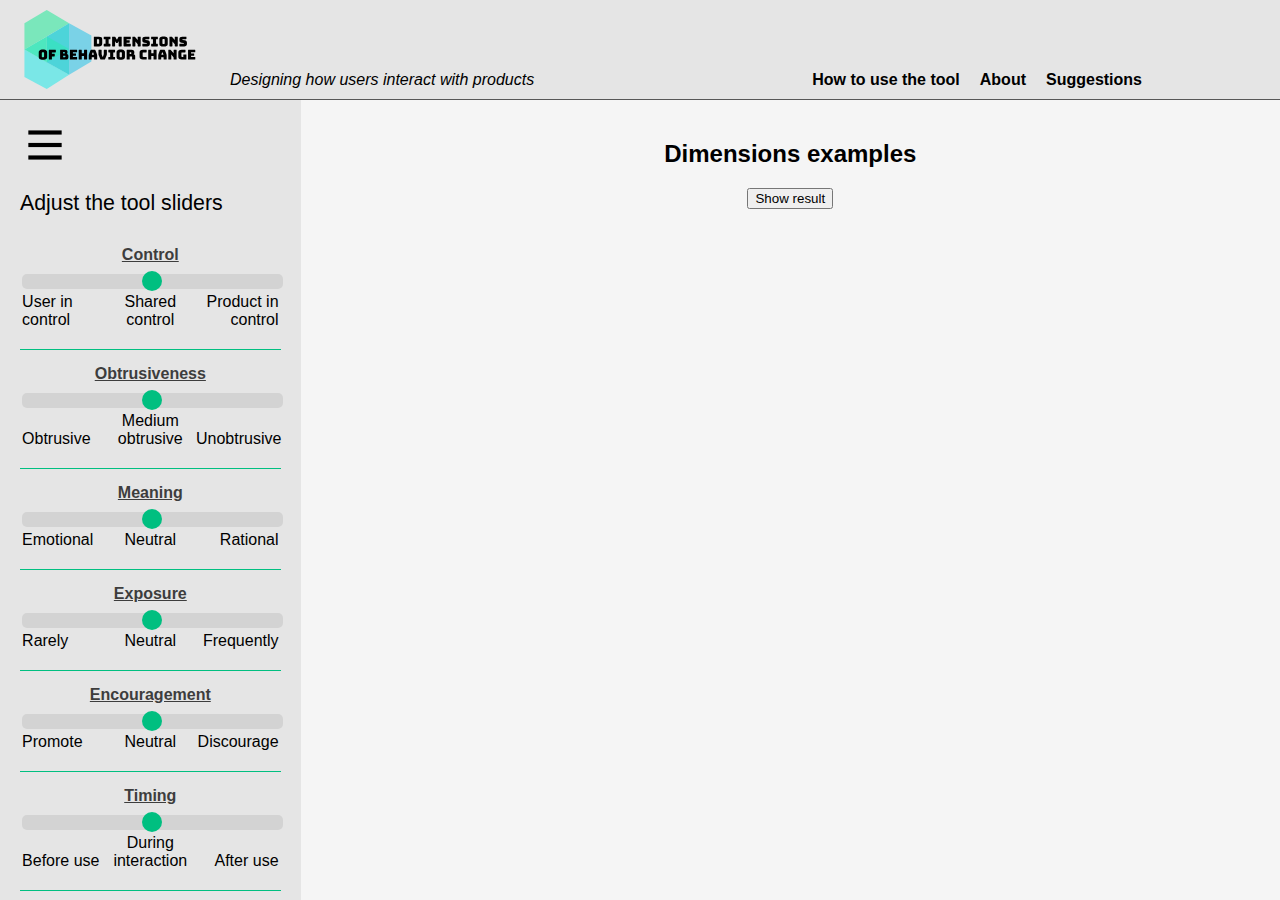
<file: index.html>
<!DOCTYPE html>
    <head>
        <meta charset="utf-8">
        <title>Dimensions of behaviour change</title>
        <meta name="description" content="">
        <meta name="viewport" content="width=device-width, initial-scale=1">
        <link rel="stylesheet" href="CSS/style.css">
        <script src="./lib/jquery.js"></script>
        <script src="./js/populator.js"></script>
    </head>
    <body>
        <div>
            
            <!-- <h1>Dimensions of behaviour change</h1>
            <h3>Decide how users interact with products</h3> --> 
        </div>
        <div class="menu">
            <div class="menu-left">
                <a class="menu-banner" href="index.html">
                    <img class="logo-img" src="./img/DOB.svg">
                </a>
                <p style="font-style:italic; margin:auto 0px 0px auto; padding:10px">Designing how users interact with products</p>
            </div>
            <div class="menu-right">
                <a href="how_to_use_the_tool.html">How to use the tool</a>
                <a href="about.html">About</a>
                <a href="contact_us.html">Suggestions</a>
            </div>
        </div>
        <div class="wrapper">
            <div id="leftPane" class="left">
                <img onclick="toggle()" class="hamburger" src="img/hamburger.svg" />
                <script>
                    function toggle()
                    {
                        var controlPane = document.getElementById("controls");
                        var leftPane = document.getElementById("leftPane");
                        if (controlPane.style.display === "none") {
                            controlPane.style.display = "";
                            leftPane.style.width = "";
                        } else
                        {
                            controlPane.style.display = "none";
                            leftPane.style.width = "100px";
                        }
                    }
                </script>
                <div id="controls">
                    <p style="font-size: 16pt; text-align: left;">Adjust the tool sliders</p>
                    <div class="sliderEntry">
                        <a href="#">Control</a>
                        <form id="sliderData">
                            <input id="slider1" class="slider" class="slider" type="range" min="1" max="3">
                        </form>
                        <div style="width: 100%;">
                            <div class="sliderPoint"><p class="pTxtLeft">User in control</p></div>
                            <div class="sliderPoint"><p class="pTxtCenter">Shared control</p></div>
                            <div class="sliderPoint"><p class="pTxtRight">Product in control</p></div>
                        </div>
                    </div>
                    <div class="sliderEntry">
                        <a href="#">Obtrusiveness</a>
                        <form id="sliderData">
                            <input id="slider2" class="slider" type="range" min="1" max="3">
                        </form>
                        <div style="width: 100%;">
                            <div class="sliderPoint"><p class="pTxtLeft">Obtrusive</p></div>
                            <div class="sliderPoint"><p class="pTxtCenter">Medium obtrusive</p></div>
                            <div class="sliderPoint"><p class="pTxtRight">Unobtrusive</p></div>
                        </div>
                    </div>
                    <div class="sliderEntry">
                        <a href="#">Meaning</a>
                        <form id="sliderData">
                            <input id="slider3" class="slider" class="slider" type="range" min="1" max="3">
                        </form>
                        <div style="width: 100%;">
                            <div class="sliderPoint"><p class="pTxtLeft">Emotional</p></div>
                            <div class="sliderPoint"><p class="pTxtCenter">Neutral</p></div>
                            <div class="sliderPoint"><p class="pTxtRight">Rational</p></div>
                        </div>
                    </div>
                    <div class="sliderEntry">
                        <a href="#">Exposure</a>
                        <form id="sliderData">
                            <input id="slider4" class="slider" class="slider" type="range" min="1" max="3">
                        </form>
                        <div style="width: 100%;">
                            <div class="sliderPoint"><p class="pTxtLeft">Rarely</p></div>
                            <div class="sliderPoint"><p class="pTxtCenter">Neutral</p></div>
                            <div class="sliderPoint"><p class="pTxtRight">Frequently</p></div>
                        </div>
                    </div>
                    <div class="sliderEntry">
                        <a href="#">Encouragement</a>
                        <form id="sliderData">
                            <input id="slider5" class="slider" class="slider" type="range" min="1" max="3">
                        </form>
                        <div style="width: 100%;">
                            <div class="sliderPoint"><p class="pTxtLeft">Promote</p></div>
                            <div class="sliderPoint"><p class="pTxtCenter">Neutral</p></div>
                            <div class="sliderPoint"><p class="pTxtRight">Discourage</p></div>
                        </div>
                    </div>
                    <div class="sliderEntry">
                        <a href="#">Timing</a>
                        <form id="sliderData">
                            <input id="slider6" class="slider" class="slider" type="range" min="1" max="3">
                        </form>
                        <div style="width: 100%;">
                            <div class="sliderPoint"><p class="pTxtLeft">Before use</p></div>
                            <div class="sliderPoint"><p class="pTxtCenter">During interaction</p></div>
                            <div class="sliderPoint"><p class="pTxtRight">After use</p></div>
                        </div>
                    </div>
                    <div class="sliderEntry">
                        <a href="#">Empathy</a>
                        <form id="sliderData">
                            <input id="slider7" class="slider" class="slider" type="range" min="1" max="3">
                        </form>
                        <div style="width: 100%;">
                            <div class="sliderPoint"><p class="pTxtLeft">Me</p></div>
                            <div class="sliderPoint"><p class="pTxtCenter">Neutral</p></div>
                            <div class="sliderPoint"><p class="pTxtRight">Others</p></div>
                        </div>
                    </div>
                    <div class="sliderEntry">
                        <a href="#">Importance</a>
                        <form id="sliderData">
                            <input id="slider8" class="slider" class="slider" type="range" min="1" max="3">
                        </form>
                        <div style="width: 100%;">
                            <div class="sliderPoint"><p class="pTxtLeft">Important</p></div>
                            <div class="sliderPoint"><p class="pTxtCenter">Neutral</p></div>
                            <div class="sliderPoint"><p class="pTxtRight">Unimportant</p></div>
                        </div>
                    </div>
                    <div class="sliderEntry">
                        <a href="#">Direction</a>
                        <form id="sliderData">
                            <input id="slider9" class="slider" class="slider" type="range" min="1" max="3">
                        </form>
                        <div style="width: 100%;">
                            <div class="sliderPoint"><p class="pTxtLeft">In line</p></div>
                            <div class="sliderPoint"><p class="pTxtCenter">Neutral</p></div>
                            <div class="sliderPoint"><p class="pTxtRight">Opposing</p></div>
                        </div>
                    </div>
                </div>
            </div>

            <div class="main">
                <h2>Dimensions examples</h2>
                <button onclick="populate_items()">Show result</button>
                <div class="items" id="items"></div>
            </div>
            
        </div>
    </body>
</html>
</file>
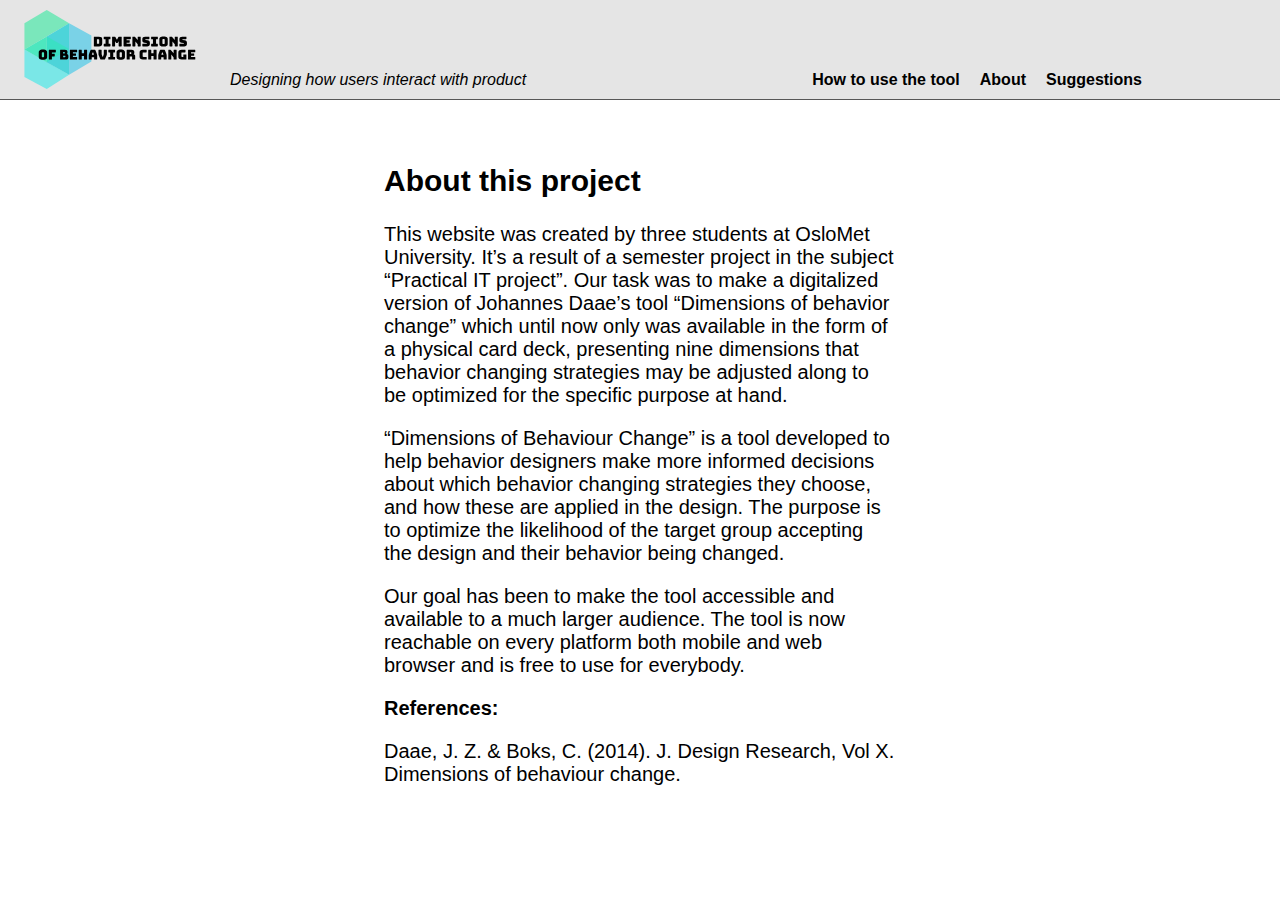
<file: about.html>
<!DOCTYPE html>
    <head>
        <meta charset="utf-8">
        <title>About</title>
        <meta name="description" content="">
        <meta name="viewport" content="width=device-width, initial-scale=1">
        <link rel="stylesheet" href="CSS/style.css">
    </head>
    <body>
        <div class="menu">
            <div class="menu-left">
                <a class="menu-banner" href="index.html">
                    <img class="logo-img" src="./img/DOB.svg">
                </a>
                <p style="font-style:italic; margin:auto 0px 0px auto; padding:10px">Designing how users interact with product</p>
            </div>
            <div class="menu-right">
                <a href="how_to_use_the_tool.html">How to use the tool</a>
                <a href="about.html">About</a>
                <a href="contact_us.html">Suggestions</a>
            </div>
        </div>
        <div class="txtArea">
            <h2>About this project</h2>
            <p>This website was created by three students at OsloMet University. It’s a result of a semester project in the subject “Practical IT project”. 
               Our task was to make a digitalized version of Johannes Daae’s tool “Dimensions of behavior change” which until now only was available in the 
               form of a physical card deck, presenting nine dimensions that behavior changing strategies may be adjusted along to be optimized for the specific purpose at hand. 
            </p>
            <p>      
               “Dimensions of Behaviour Change” is a tool developed to help behavior designers make more informed decisions about which behavior changing strategies they choose, 
               and how these are applied in the design. The purpose is to optimize the likelihood of the target group accepting the design and their behavior being changed.  
            </p>  
            <p>    
               Our goal has been to make the tool accessible and available to a much larger audience. The tool is now reachable on every platform both mobile and web browser and is 
               free to use for everybody. 
            </p>
            <p>
                <b>References:</b>
            </p>
            <p>
                Daae, J. Z. & Boks, C. (2014). J. Design Research, Vol X. Dimensions of behaviour change.
            </p>
        </div>
    </body>
</html>
</file>
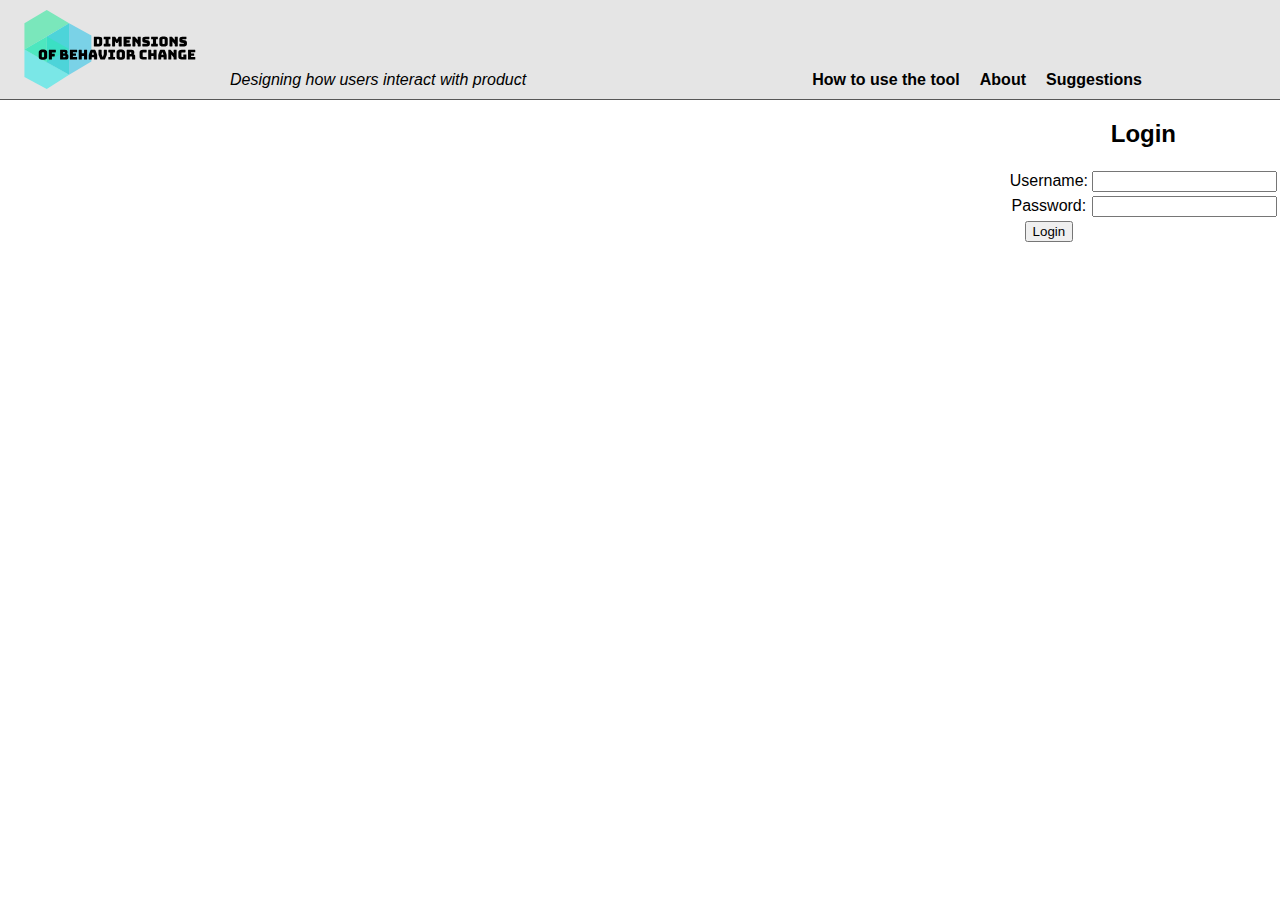
<file: admin.html>
<!DOCTYPE html>
    <head>
        <meta charset="utf-8">
        <title>Admin</title>
        <meta name="description" content="">
        <meta name="viewport" content="width=device-width, initial-scale=1">
        <link rel="stylesheet" href="CSS/style.css">
    </head>
    <body>
        <div class="menu">
            <div class="menu-left">
                <a class="menu-banner" href="index.html">
                    <img class="logo-img" src="./img/DOB.svg">
                </a>
                <p style="font-style:italic; margin:auto 0px 0px auto; padding:10px">Designing how users interact with product</p>
            </div>
            <div class="menu-right">
                <a href="how_to_use_the_tool.html">How to use the tool</a>
                <a href="about.html">About</a>
                <a href="contact_us.html">Suggestions</a>
            </div>
        </div>
        <div class = "loginForm">
            <h2>Login</h2>
            <form action="" method="POST" name="login">
            <table> 
                <tr>
                    <td>Username:</td>
                    <td><input type="text" name="username"></td>
                </tr>
                <tr>
                    <td>Password:</td>
                    <td><input type="password" name="password">
                </tr>
                <tr><td><input type="submit" name="admin" value="Login"></td></tr>
            </table>
        </form>
        </div>
    </body>
</html>
</file>
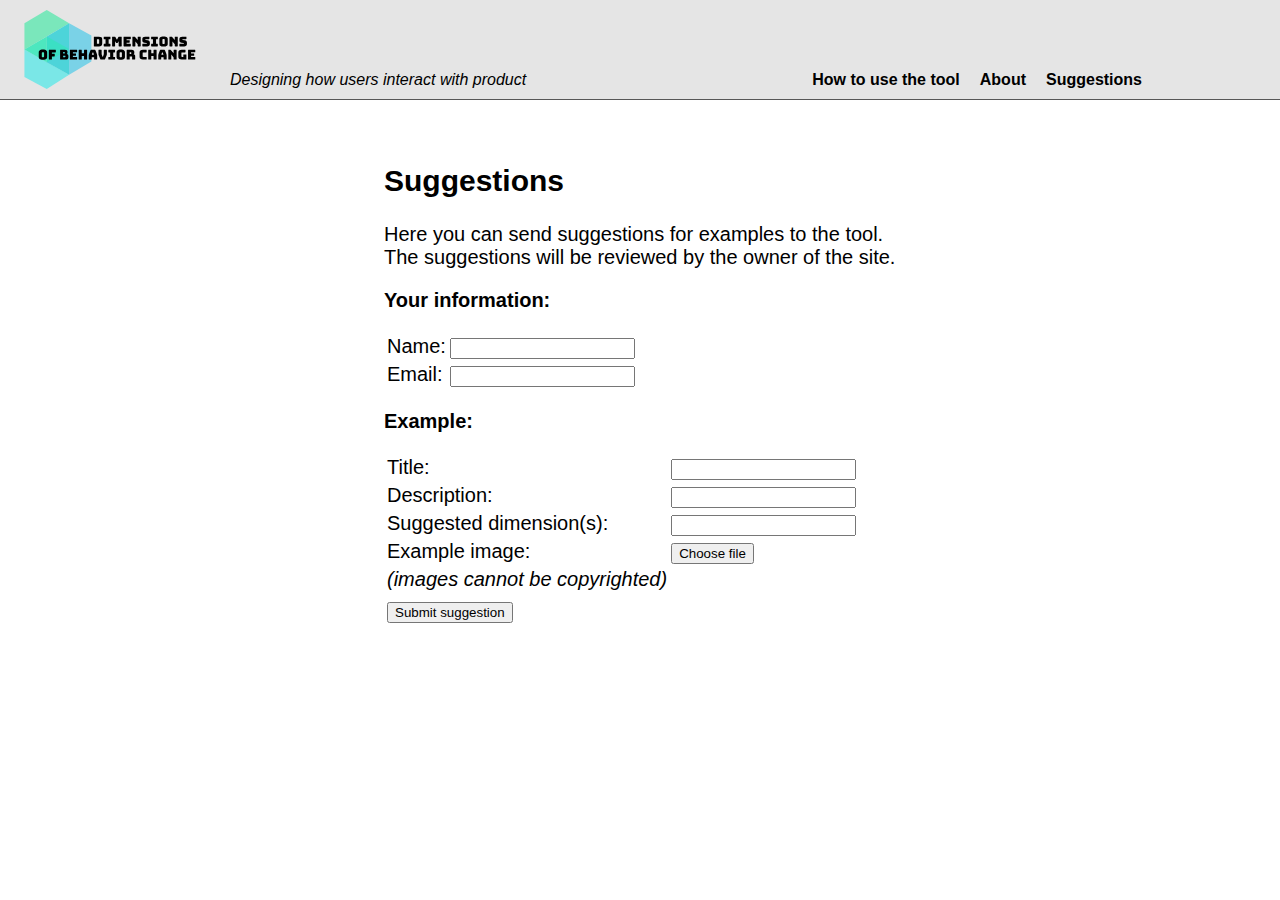
<file: contact_us.html>
<!DOCTYPE html>
    <head>
        <meta charset="utf-8">
        <title>Contact us</title>
        <meta name="description" content="">
        <meta name="viewport" content="width=device-width, initial-scale=1">
        <link rel="stylesheet" href="CSS/style.css">
    </head>
    <body>
        <div class="menu">
            <div class="menu-left">
                <a class="menu-banner" href="index.html">
                    <img class="logo-img" src="./img/DOB.svg">
                </a>
                <p style="font-style:italic; margin:auto 0px 0px auto; padding:10px">Designing how users interact with product</p>
            </div>
            <div class="menu-right">
                <a href="how_to_use_the_tool.html">How to use the tool</a>
                <a href="about.html">About</a>
                <a href="contact_us.html">Suggestions</a>
            </div>
        </div>
        <div class="txtArea">
            <h2>Suggestions</h2>
            <p>Here you can send suggestions for examples to the tool. The suggestions will be reviewed by the owner of the site.</p>
            <p><b>Your information:</b></p>
            <p>
                <table>
                    <tr>
                        <td>Name: </td>
                        <td><input type="text" name="name"/></td>
                    </tr>
                    <tr>
                        <td>Email: </td>
                        <td><input type="text" name="email"/></td>
                    </tr>
                </table>
            </p>
            <p><b>Example: </b></p>
            <p>
                <table>
                    <tr>
                        <td>Title: </td>
                        <td><input type="text" name="title"/></td>
                    </tr>
                    <tr>
                        <td>Description: </td>
                        <td><input type="text" name="description"/></td>
                    </tr>
                    <tr>
                        <td>Suggested dimension(s): </td>
                        <td><input type="text" name="dimension"/></td>
                    </tr>
                    <tr>
                        <td>Example image: </td>
                        <td><input type="button" name="image" value="Choose file"/></td>
                    </tr>
                    <tr><td ><i>(images cannot be copyrighted)</i></td></tr>
                    <tr><td></td></tr>
                    <tr><td><input type="button" name="submit" value="Submit suggestion"/></td></tr>
                </table>
            </p>
        </div>
    </body>
</html>
</file>
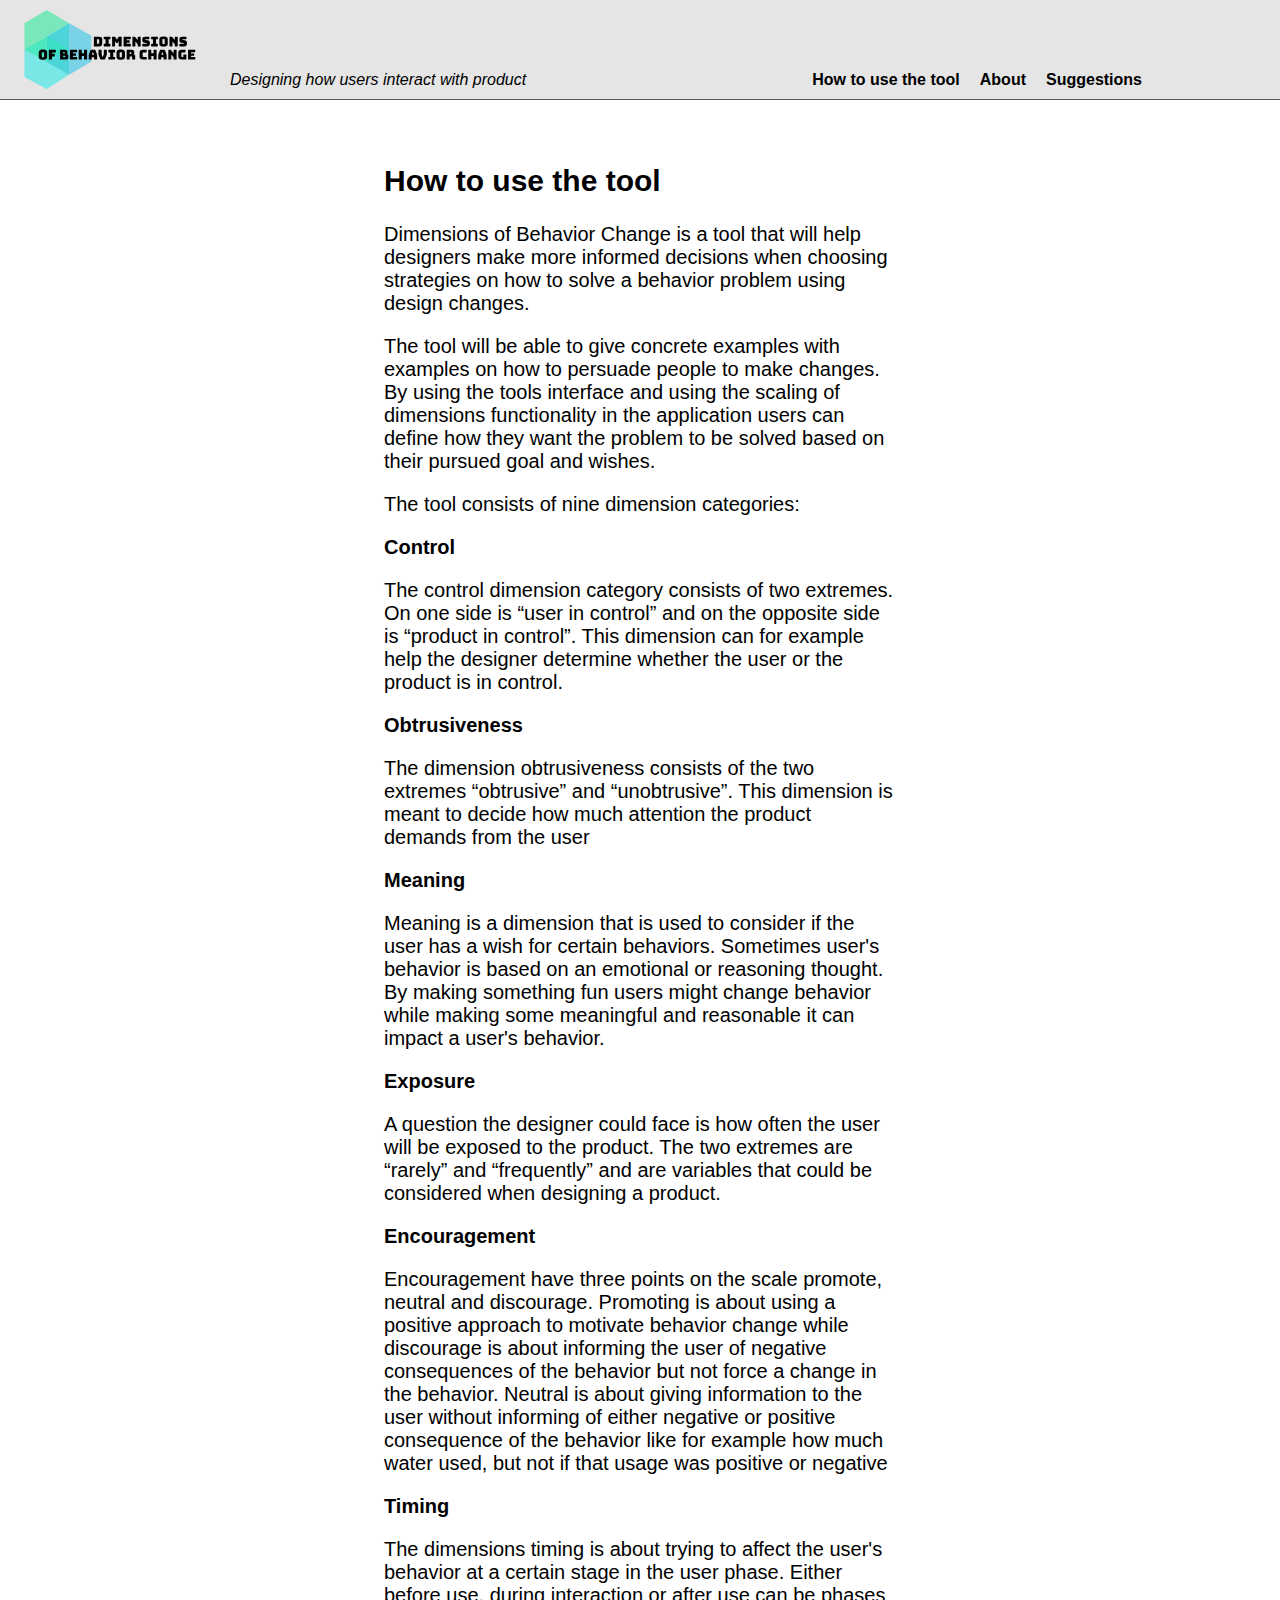
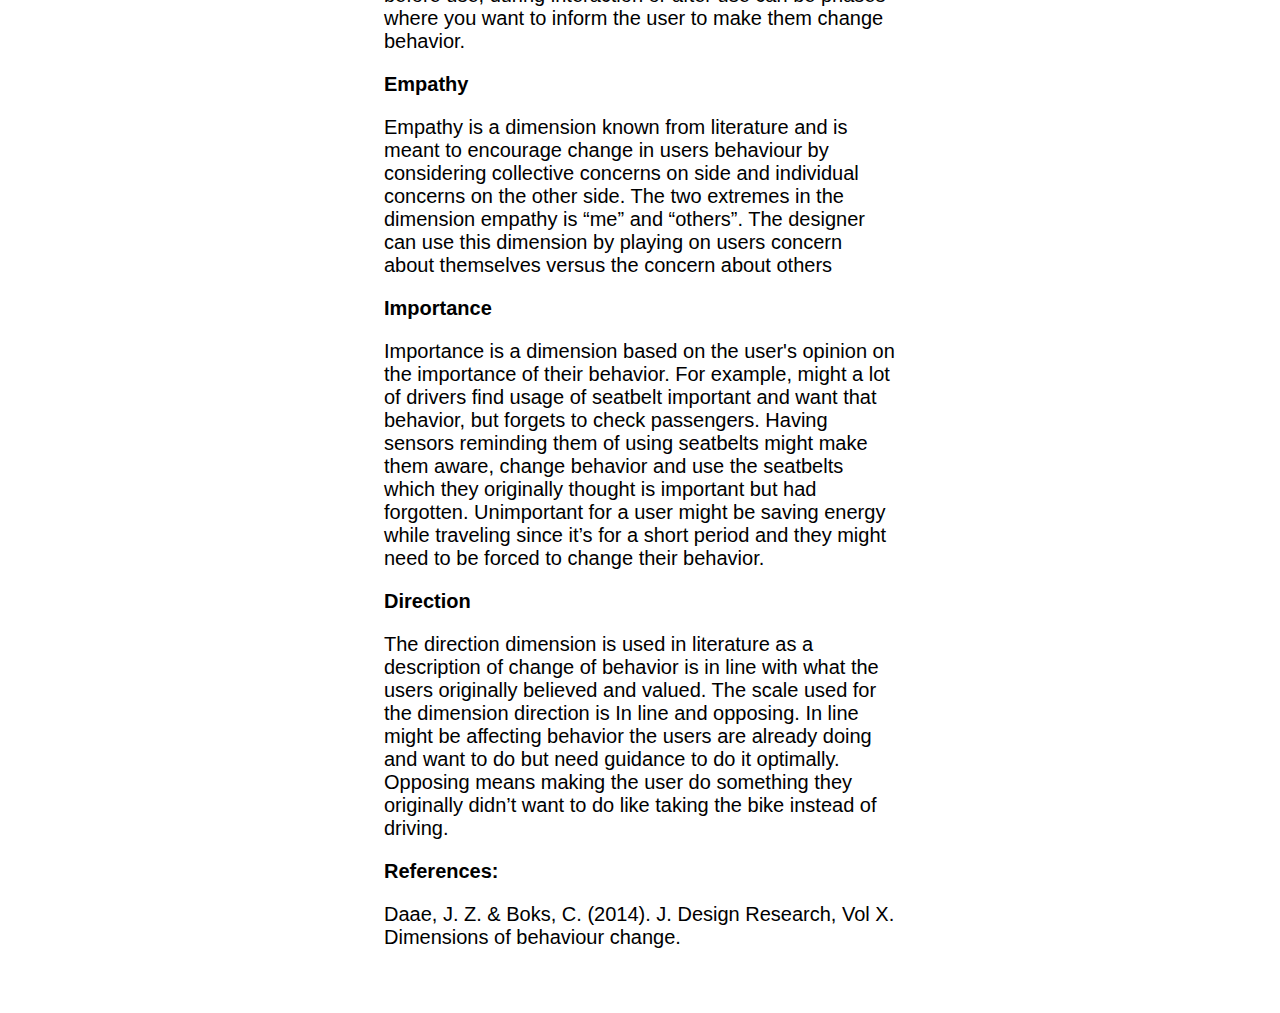
<file: how_to_use_the_tool.html>
<!DOCTYPE html>
<script>
    
</script>
    <head>
        <meta charset="utf-8">
        <title>How to use the tool</title>
        <meta name="description" content="">
        <meta name="viewport" content="width=device-width, initial-scale=1">
        <link rel="stylesheet" href="CSS/style.css">
    </head>
    <body style="overflow:auto"> <!-- Dette fordi den er overstyrt i .body i style.css-->
        <div class="menu">
            <div class="menu-left">
                <a class="menu-banner" href="index.html">
                    <img class="logo-img" src="./img/DOB.svg">
                </a>
                <p style="font-style:italic; margin:auto 0px 0px auto; padding:10px">Designing how users interact with product</p>
            </div>
            <div class="menu-right">
                <a href="how_to_use_the_tool.html">How to use the tool</a>
                <a href="about.html">About</a>
                <a href="contact_us.html">Suggestions</a>
            </div>
        </div>
        <div class="txtArea">
            <h2>How to use the tool</h2>
            <p>Dimensions of Behavior Change is a tool that will help designers make more informed decisions when choosing strategies 
                on how to solve a behavior problem using design changes.  
            </p>
            <p>The tool will be able to give concrete examples with examples on how to persuade people to make changes. By using the 
               tools interface and using the scaling of dimensions functionality in the application users can define how they want the 
               problem to be solved based on their pursued goal and wishes. 
            </p>
            <p>
                The tool consists of nine dimension categories:
            </p>
            <p><b>Control</b></p>
            <p> 
                 The control dimension category consists of two extremes. On one side is “user in control” and on the opposite side is “product in control”. 
                This dimension can for example help the designer determine whether the user or the product is in control.
            </p>
            <p><b>Obtrusiveness</b></p>
            <p> 
                The dimension obtrusiveness consists of the two extremes “obtrusive” and “unobtrusive”. This dimension is meant to decide how much attention 
                the product demands from the user
            </p>
            <p><b>Meaning</b></p>
            <p>
                Meaning is a dimension that is used to consider if the user has a wish for certain behaviors. Sometimes user's behavior is based on an emotional 
                or reasoning thought. By making something fun users might change behavior while making some meaningful and reasonable it can impact a user's behavior.  
            </p>
            <p><b>Exposure</b></p>
            <p>
                A question the designer could face is how often the user will be exposed to the product. The two extremes are “rarely” and “frequently” and are 
                variables that could be considered when designing a product.  
            </p>
            <p><b>Encouragement</b></p>
            <p>
                Encouragement have three points on the scale promote, neutral and discourage. Promoting is about using a positive approach to motivate behavior 
                change while discourage is about informing the user of negative consequences of the behavior but not force a change in the behavior. Neutral is 
                about giving information to the user without informing of either negative or positive consequence of the behavior like for example how much water 
                used, but not if that usage was positive or negative
            </p>
            <p><b>Timing</b></p>
            <p>
                The dimensions timing is about trying to affect the user's behavior at a certain stage in the user phase. Either before use, during interaction or 
                after use can be phases where you want to inform the user to make them change behavior.  
            </p>
            <p><b>Empathy</b></p>
            <p>
                Empathy is a dimension known from literature and is meant to encourage change in users behaviour by considering collective concerns on side and 
                individual concerns on the other side. The two extremes in the dimension empathy is “me” and “others”. The designer can use this dimension by 
                playing on users concern about themselves versus the concern about others 
            </p>
            <p><b>Importance</b></p>
            <p>
                Importance is a dimension based on the user's opinion on the importance of their behavior. For example, might a lot of drivers find usage of seatbelt 
                important and want that behavior, but forgets to check passengers. Having sensors reminding them of using seatbelts might make them aware, change behavior 
                and use the seatbelts which they originally thought is important but had forgotten. Unimportant for a user might be saving energy while traveling since 
                it’s for a short period and they might need to be forced to change their behavior. 
            </p>
            <p><b>Direction</b></p>
            <p>
                The direction dimension is used in literature as a description of change of behavior is in line with what the users originally believed and valued. 
                The scale used for the dimension direction is In line and opposing. In line might be affecting behavior the users are already doing and want to do but 
                need guidance to do it optimally. Opposing means making the user do something they originally didn’t want to do like taking the bike instead of driving. 
            </p>
            <p><b> References:</b></p>
            <p> Daae, J. Z. & Boks, C. (2014). J. Design Research, Vol X. Dimensions of behaviour change.</p>
        </div>
    </body>
</html>
</file>
<file: CSS/style.css>
* {
    box-sizing: border-box;
    font-family: Arial, Helvetica, sans-serif;
    /* color: whitesmoke; */
}

body {
  margin: 0px;
  overflow: hidden;
}

a {
  text-decoration: none;
  padding: 10px;
  color: black;
}

a:hover {
  color: #f64f64;
}

h1 , h3 {
    background-color: beige;
    padding:15px;
    text-align:center;
}

.menu {
    display: flex;
    width: 100%;
    height: 100px;
    background-color:#e5e5e5;
    border-bottom: 1px solid rgba(87, 87, 87, 1);
}

.menu-banner {
  height: 100px;
  padding: 0px 10px;
  display: flex;
}

.logo-img {
  height: 80px;
  width: 200px;
  margin: auto;
}

.menu-left {
  display: inline-flex;
}

.menu-right {
  display: inline-flex;
  margin: auto 10% 0px auto;
  font-weight: 600;
}


.left {
    /*float:left;*/
    display: inline-block;
    width:30%;
    padding:20px;
    text-align:center;
    background-color: #e5e5e5;
    height: calc(100vh - 100px);
    overflow-y: auto;
}

.hamburger {
  height: 50px;
  width: 50px;
  text-align: left;
  display: block;
  margin: 0px auto 0px 0px;
  cursor: pointer;
}

.left a {
    padding:8px;
    margin-top:7px;
    display:block;
    color:rgba(61, 61, 61, 1);
    font-weight: 600;
    text-decoration: underline;
  }

.main {
  overflow-y: auto;
    /*float:left;
    width:70%;*/
    display: inline-block;
    width: 100%;
    padding:20px;
    text-align: center;
    background-color: whitesmoke;
    height: calc(100vh - 100px);
}

.loginForm {
  text-align: center;
  float: right;
}

.wrapper {
  display: flex;
  width: 100%;
}

@media only screen and (max-width:620px) {
    /* For mobile phones: */
    .menu, .main, .left {
      width:100%;
    }

    body {
      overflow-y: auto;
      overflow-x: hidden;
    }

    .wrapper {
      display: block;
    }

    .main {
      height: auto;
    }
    .left {
      height: auto;
    }

  }

  .items {
    text-align: center;
    display: block;
    text-align: center;
}

.item {
    display: inline-block;
    background-color: #CCC;
    border-radius: 10px;
    margin: 10px;
    
}

.inner-item {
    border-radius: 10px;
    width: 300px;
    height: 300px;
    margin: 15px;
    border: 1px solid black;
    background-color: white;
}

.item-image {
    border-radius: 10px;
    width: 100%;
    height: 100%;
}

.sliderPoint {
  display: inline-block;
  width: calc(95% /3);
  margin: 0px auto;
}

.pTxtLeft{
  text-align: left;
  margin: 0px auto;
}

.pTxtRight{
  text-align: right;
  margin: 0px auto;
}

.pTxtCenter{
  margin: 0px auto;
}

.sliderEntry {
  padding-bottom: 20px;
  border-bottom: 1px solid #00bf80;
}

.slider {
  -webkit-appearance: none;
  width: 100%;
  height: 15px;
  border-radius: 5px;   
  background: #d3d3d3;
  outline: none;
  opacity: 1;
  -webkit-transition: .2s;
  transition: opacity .2s;
}

.slider::-webkit-slider-thumb {
  -webkit-appearance: none;
  appearance: none;
  width: 20px;
  height: 20px;
  border-radius: 50%; 
  background: #00bf80;
  cursor: pointer;
}

.slider::-moz-range-thumb {
  width: 25px;
  height: 25px;
  border-radius: 50%;
  background: #00bf80;
  cursor: pointer;
}

.txtArea {
  text-align: left;
  margin: 5% 30% 5% 30%;
  font-size: 20px;
  min-width: 300px;
}

/* admin page */

.txtAreaAdmin {
  text-align: left;
  margin: 5% 30% 5% 30%;
  font-size: 20px;
  min-width: 300px;
}
</file>
